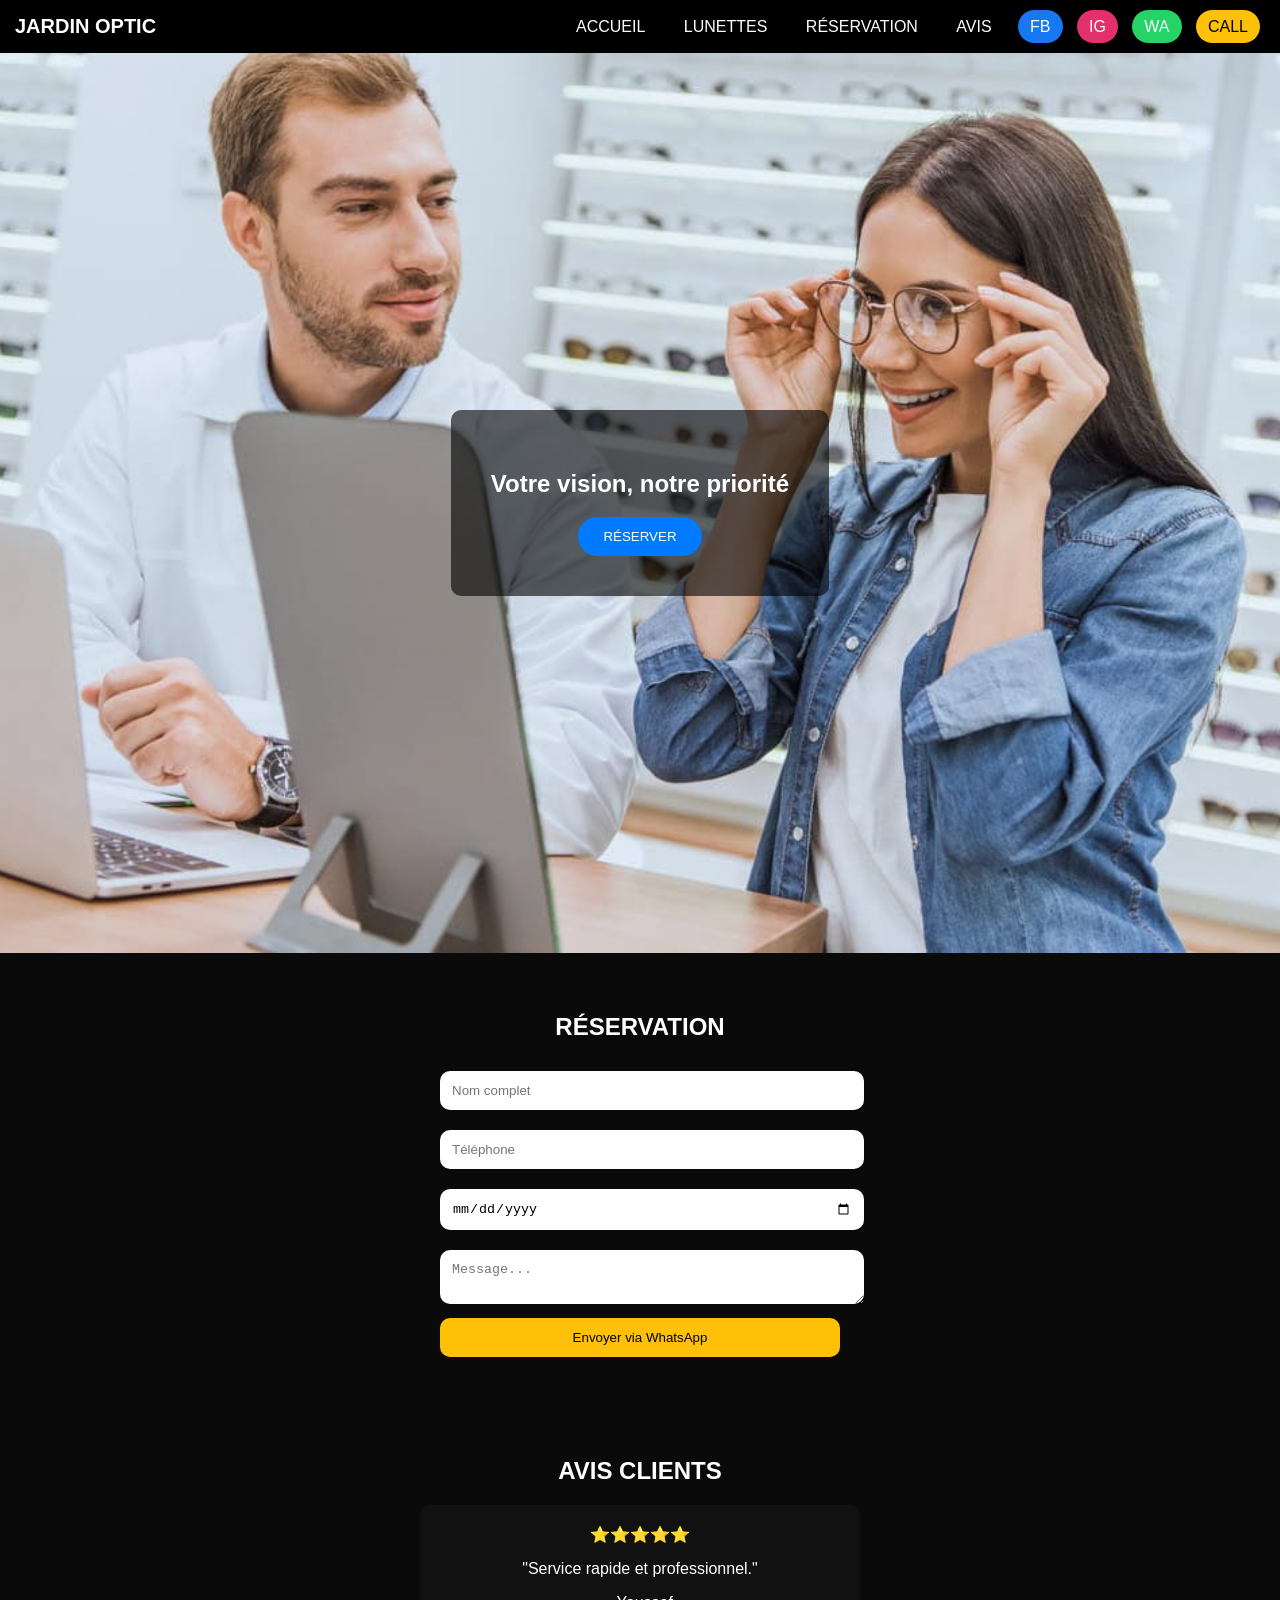
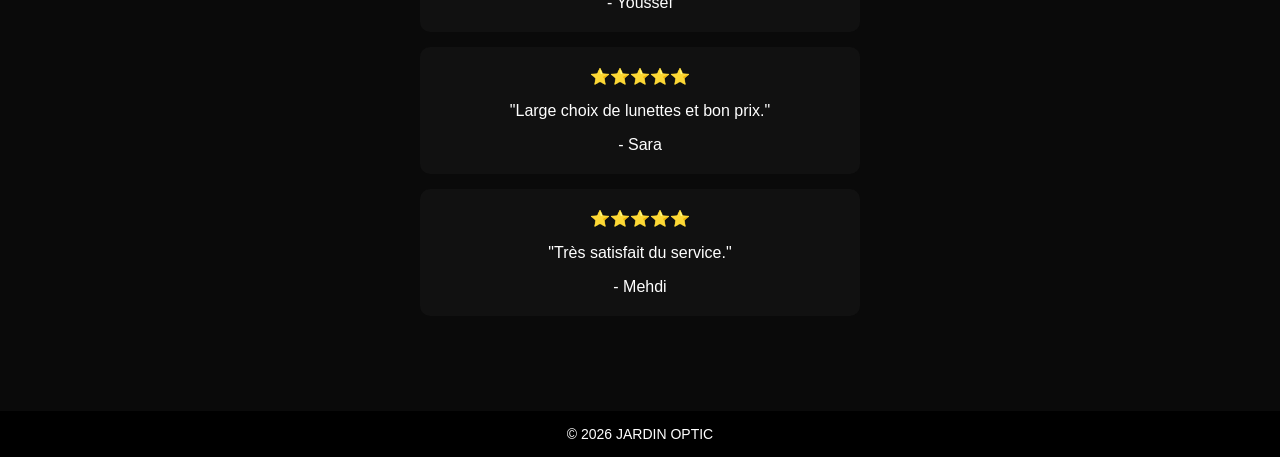
<file: index.html>
<!DOCTYPE html>
<html lang="fr">
<head>
  <meta charset="UTF-8">
  <title>JARDIN OPTIC</title>
  <link rel="stylesheet" href="style.css">
</head>
<body>

<!-- HEADER -->
<header>
  <div class="logo">JARDIN OPTIC</div>

  <nav>
    <a href="#">ACCUEIL</a>
    <a href="lunettes.html">LUNETTES</a>
    <a href="#reservation">RÉSERVATION</a>
    <a href="#avis">AVIS</a>

    <a href="#" class="fb">FB</a>
    <a href="https://www.instagram.com/jardinoptic2026/" class="ig">IG</a>
    <a href="https://wa.me/212660877648" class="wa">WA</a>
    <a href="tel:+212660877648" class="call">CALL</a>
  </nav>
</header>

<!-- HERO -->
<section class="hero">
  <div class="overlay">
    <h1>Votre vision, notre priorité</h1>
    <button onclick="scrollToReservation()">RÉSERVER</button>
  </div>
</section>

<!-- RESERVATION -->
<section id="reservation" class="reservation">
  <h2>RÉSERVATION</h2>

  <form onsubmit="sendWhatsApp(event)">
    <input type="text" id="name" placeholder="Nom complet" required>
    <input type="tel" id="phone" placeholder="Téléphone" required>
    <input type="date" id="date" required>
    <textarea id="message" placeholder="Message..."></textarea>

    <button type="submit">Envoyer via WhatsApp</button>
  </form>
</section>

<!-- AVIS -->
<section id="avis" class="avis">
  <h2>AVIS CLIENTS</h2>

  <div class="card">
    ⭐⭐⭐⭐⭐
    <p>"Service rapide et professionnel."</p>
    <span>- Youssef</span>
  </div>

  <div class="card">
    ⭐⭐⭐⭐⭐
    <p>"Large choix de lunettes et bon prix."</p>
    <span>- Sara</span>
  </div>

  <div class="card">
    ⭐⭐⭐⭐⭐
    <p>"Très satisfait du service."</p>
    <span>- Mehdi</span>
  </div>

</section>

<script src="script.js"></script>
</body>
</html>
<footer class="footer">
  © 2026 JARDIN OPTIC
</footer>
</file>
<file: style.css>
body {
  margin: 0;
  font-family: Arial;
  background: #0a0a0a;
  color: white;
}

/* HEADER */
header {
  display: flex;
  justify-content: space-between;
  align-items: center;
  padding: 15px;
  background: black;
}

.logo {
  font-size: 20px;
  font-weight: bold;
}

nav a {
  margin: 5px;
  padding: 8px 12px;
  text-decoration: none;
  border-radius: 20px;
  color: white;
}

/* COLORS BUTTONS */
.fb { background: #1877f2; }
.ig { background: #e1306c; }
.wa { background: #25d366; }
.call { background: #ffc107; color: black; }

/* HERO */
.hero {
  height: 90vh;
  background: url("images/hero.jpg") center/cover;
  display: flex;
  justify-content: center;
  align-items: center;
}

.overlay {
  text-align: center;
  background: rgba(0,0,0,0.6);
  padding: 40px;
  border-radius: 10px;
}

.overlay button {
  background: #007bff;
  border: none;
  padding: 12px 25px;
  color: white;
  border-radius: 25px;
  cursor: pointer;
}

/* RESERVATION */
.reservation {
  padding: 40px;
  text-align: center;
}

form {
  max-width: 400px;
  margin: auto;
}

form input, form textarea {
  width: 100%;
  padding: 12px;
  margin: 10px 0;
  border-radius: 10px;
  border: none;
}

form button {
  width: 100%;
  padding: 12px;
  background: #ffc107;
  border: none;
  border-radius: 10px;
}

/* AVIS */
.avis {
  padding: 40px;
  text-align: center;
}

.card {
  background: #111;
  margin: 15px auto;
  padding: 20px;
  border-radius: 10px;
  max-width: 400px;
}
.hero {
  background-image: url("background.jpg");

  background-size: cover;
  background-position: center;
  background-repeat: no-repeat;

  height: 100vh;
  width: 100%;
  position: relative;
}
body {
  animation: fadeIn 0.8s ease-in-out;
}

@keyframes fadeIn {
  from {
    opacity: 0;
    transform: translateY(10px);
  }
  to {
    opacity: 1;
    transform: translateY(0);
  }
}
header {
  animation: slideDown 0.6s ease-in-out;
}

@keyframes slideDown {
  from {
    transform: translateY(-100%);
  }
  to {
    transform: translateY(0);
  }
}
button {
  transition: 0.3s;
}

button:hover {
  transform: scale(1.08);
  box-shadow: 0 10px 20px rgba(0,0,0,0.3);
}

/* click animation */
button:active {
  transform: scale(0.95);
}
section {
  opacity: 0;
  transform: translateY(30px);
  animation: appear 1s forwards;
}

@keyframes appear {
  to {
    opacity: 1;
    transform: translateY(0);
  }
}
a[href="#reservation"] {
  animation: pulse 1.5s infinite;
}

@keyframes pulse {
  0% { transform: scale(1); }
  50% { transform: scale(1.1); }
  100% { transform: scale(1); }
}
body {
  cursor: pointer;
}
.footer {
  text-align: center;
  padding: 15px;
  background: black;
  color: white;
  margin-top: 40px;
  font-size: 14px;
}
.products-page {
  padding: 40px;
  text-align: center;
}

.grid {
  display: grid;
  grid-template-columns: repeat(auto-fit, minmax(200px, 1fr));
  gap: 20px;
}

.product {
  background: #111;
  padding: 15px;
  border-radius: 10px;
  transition: 0.3s;
}

.product img {
  width: 100%;
  border-radius: 10px;
}

.product:hover {
  transform: scale(1.05);
}

.product button {
  margin-top: 10px;
  padding: 10px;
  border: none;
  background: #007bff;
  color: white;
  border-radius: 20px;
  cursor: pointer;
}
.grid-big {
  display: grid;
  grid-template-columns: repeat(auto-fit, minmax(300px, 1fr));
  gap: 30px;
}

.product.big {
  background: #111;
  padding: 20px;
  border-radius: 15px;
  transition: 0.3s;
}

.product.big img {
  width: 100%;
  height: 250px;
  object-fit: cover;
  border-radius: 10px;
}

.product.big:hover {
  transform: scale(1.05);
}
/* 📱 MOBILE */
@media (max-width: 768px) {

  /* Navbar */
  header {
    flex-direction: column;
    text-align: center;
  }

  nav {
    display: flex;
    flex-wrap: wrap;
    justify-content: center;
  }

  nav a {
    margin: 5px;
    font-size: 14px;
  }

  /* Hero */
  .hero {
    height: 60vh;
  }

  .overlay h1 {
    font-size: 20px;
  }

  /* Products grid */
  .grid, .grid-big {
    grid-template-columns: 1fr;
  }

  /* Images */
  .product img {
    height: auto;
  }

  /* Buttons */
  button {
    width: 100%;
  }

  /* Form */
  form {
    width: 90%;
  }
}
</file>
